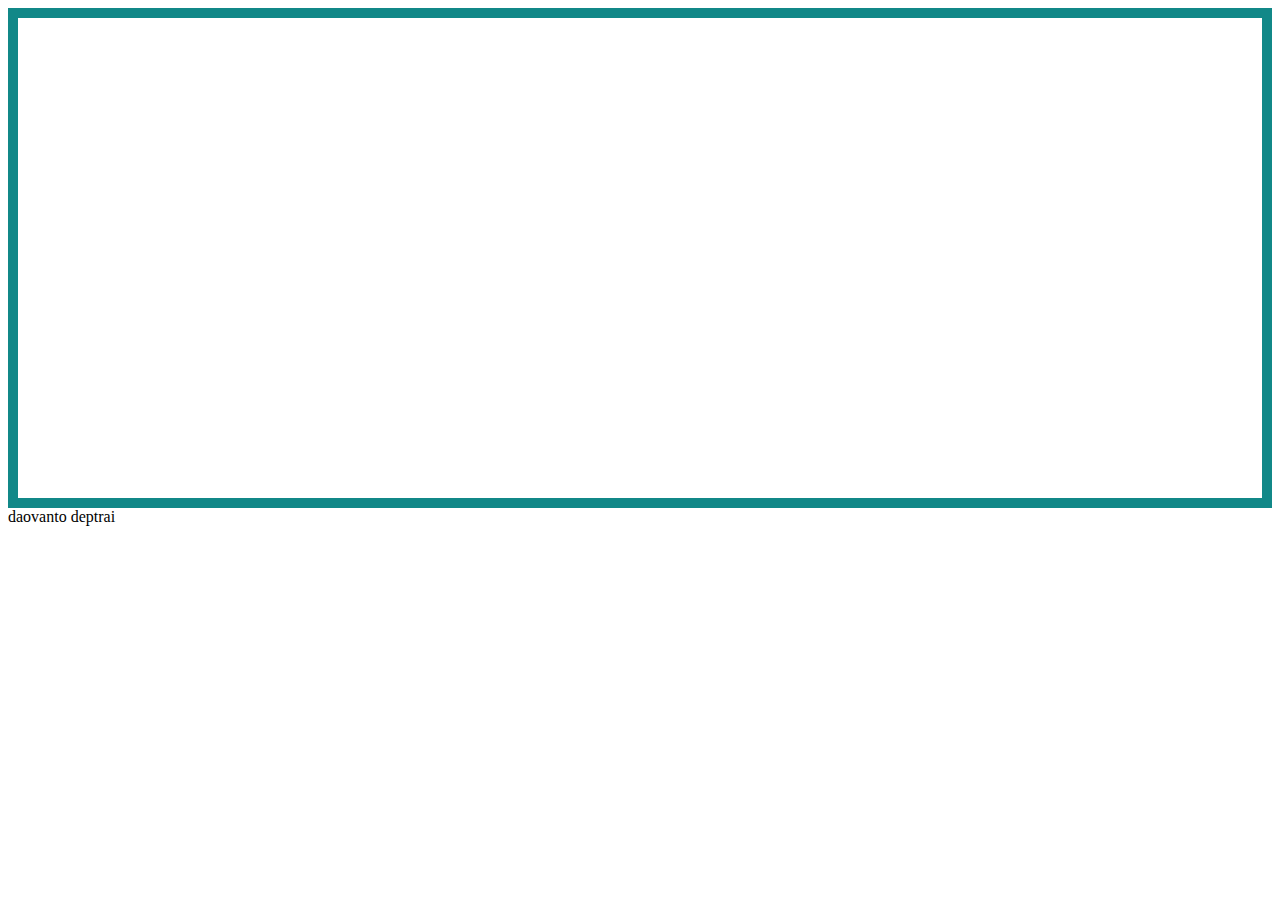
<file: Html/HtmlBackGround/index.html>
<!DOCTYPE html>
<html lang="en">

<head>
    <meta charset="UTF-8">
    <meta http-equiv="X-UA-Compatible" content="IE=edge">
    <meta name="viewport" content="width=device-width, initial-scale=1.0">
    <link rel="stylesheet" href="/Css/CssbackGround-image/style.css">
    <title>Html</title>
</head>

<body>
    <div class="box"></div>
    <div>daovanto deptrai</div>
</body>

</html>
</file>
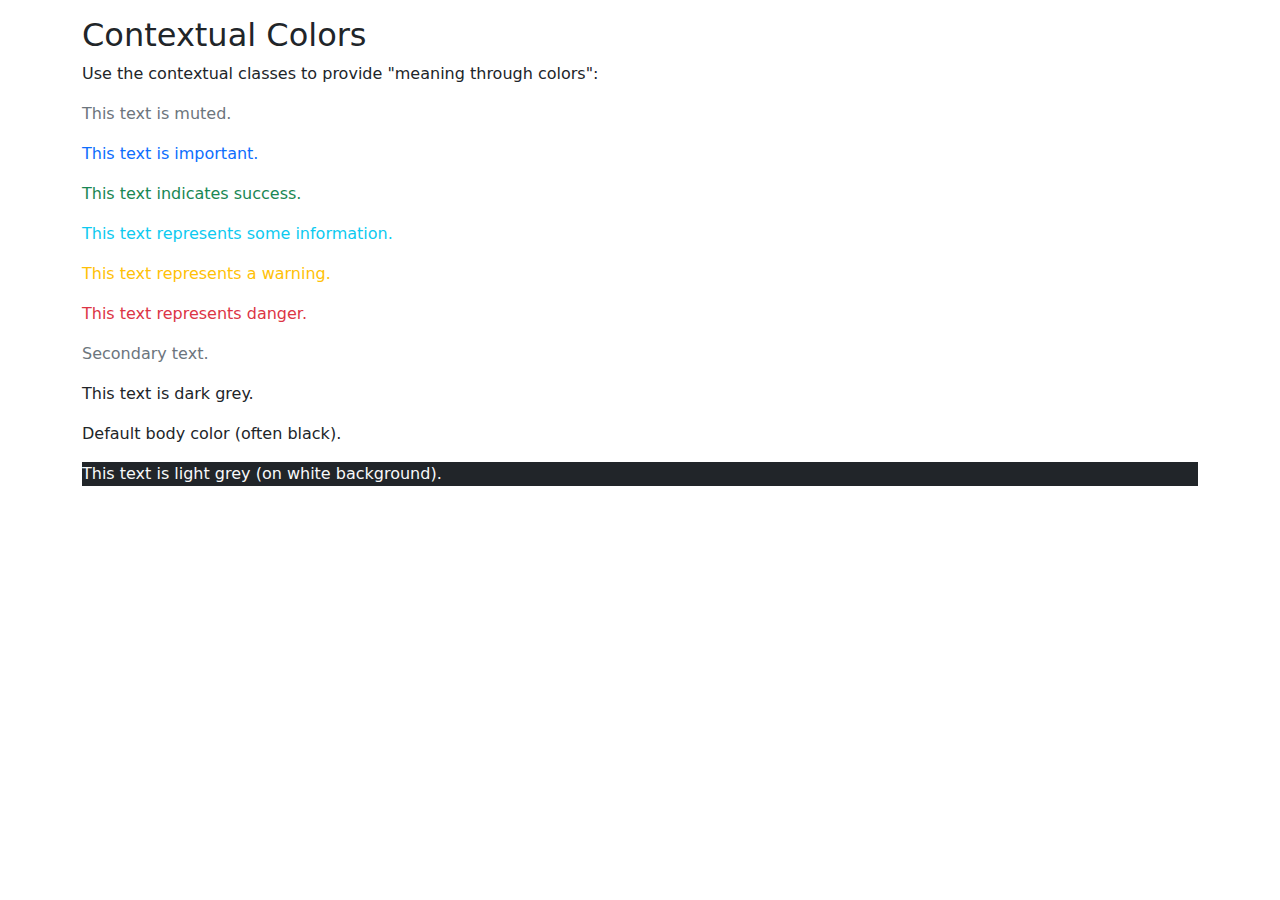
<file: Bootstrap/WorkSpace/Bootstrap5Color/index.html>
<!DOCTYPE html>
<html lang="en">
<head>
    <meta charset="UTF-8">
    <meta http-equiv="X-UA-Compatible" content="IE=edge">
    <meta name="viewport" content="width=device-width, initial-scale=1.0">
    <title>BS5 Color</title>
    <link rel="stylesheet" href="/Bootstrap/css/bootstrap.css">
</head>
<body>
    <div class="container mt-3">
        <h2>Contextual Colors</h2>
        <p>Use the contextual classes to provide "meaning through colors":</p>
        <p class="text-muted">This text is muted.</p>
        <p class="text-primary">This text is important.</p>
        <p class="text-success">This text indicates success.</p>
        <p class="text-info">This text represents some information.</p>
        <p class="text-warning">This text represents a warning.</p>
        <p class="text-danger">This text represents danger.</p>
        <p class="text-secondary">Secondary text.</p>
        <p class="text-dark">This text is dark grey.</p>
        <p class="text-body">Default body color (often black).</p>
        <p class="text-light bg-dark">This text is light grey (on white background).</p>
        <p class="text-white">This text is white (on white background).</p>
      </div>
    </div>
    <script src="/Bootstrap/js/bootstrap.js"></script>
</body>
</html>
</file>
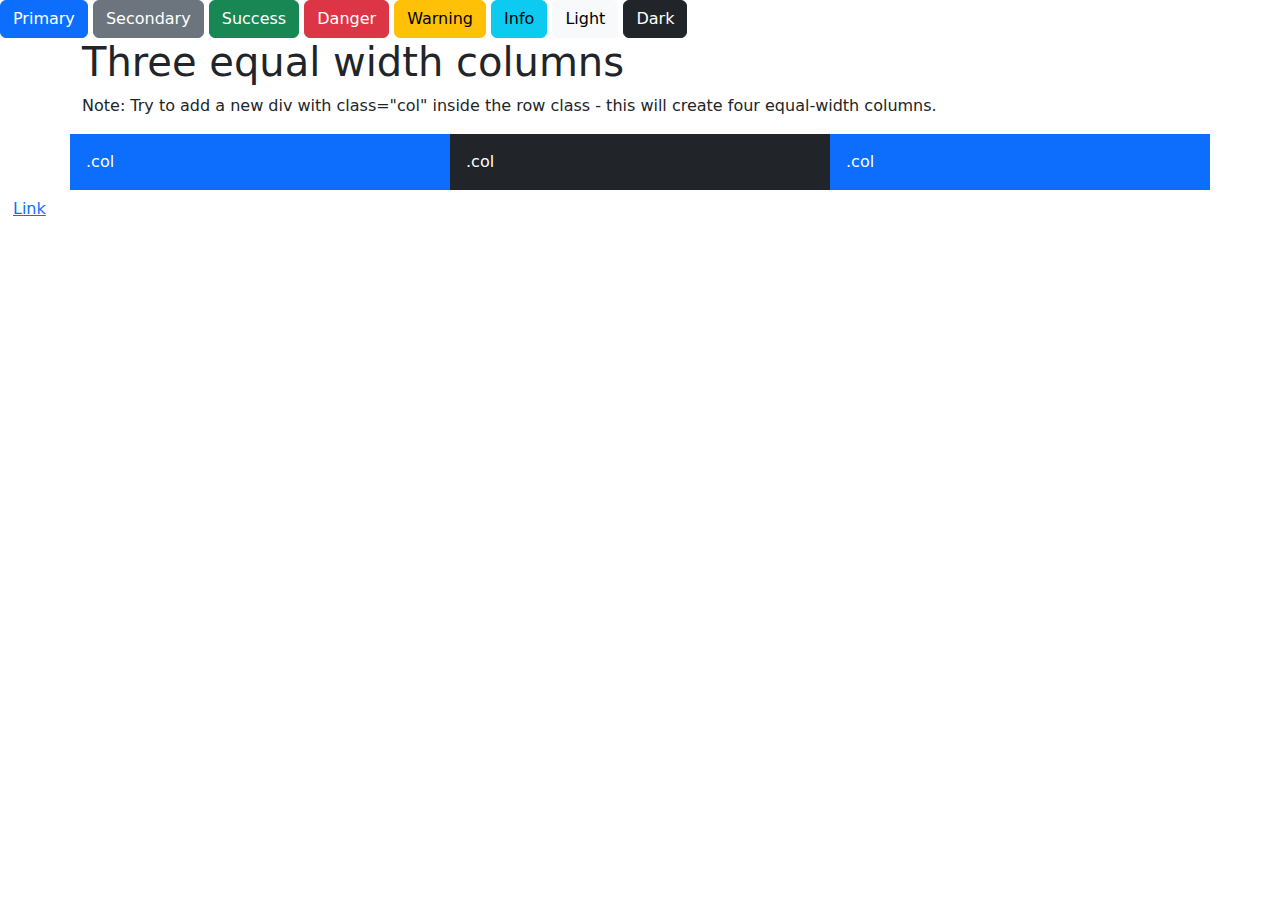
<file: Bootstrap/WorkSpace/BS5GetStarted/index.html>
<!DOCTYPE html>
<html lang="en">
<head>
    <meta charset="UTF-8">
    <meta http-equiv="X-UA-Compatible" content="IE=edge">
    <meta name="viewport" content="width=device-width, initial-scale=1.0">
    <title>Bootstrap demo</title>
    <link rel="stylesheet" href="/Bootstrap/css/bootstrap.css">
</head>
<body>
<button type="button" class="btn btn-primary">Primary</button>
<button type="button" class="btn btn-secondary">Secondary</button>
<button type="button" class="btn btn-success">Success</button>
<button type="button" class="btn btn-danger">Danger</button>
<button type="button" class="btn btn-warning">Warning</button>
<button type="button" class="btn btn-info">Info</button>
<button type="button" class="btn btn-light">Light</button>
<button type="button" class="btn btn-dark">Dark</button>
<div class="container">
    <h1>Three equal width columns</h1>
    <p>Note: Try to add a new div with class="col" inside the row class - this will create four equal-width columns.</p>
    <div class="row">
      <div class="col p-3 bg-primary text-white">.col</div>
      <div class="col p-3 bg-dark text-white">.col</div>
      <div class="col p-3 bg-primary text-white">.col</div>
    </div>
  </div>

<button type="button" class="btn btn-link">Link</button>
<script src="/Bootstrap/js/bootstrap.js"></script>
</body>
</html>
</file>
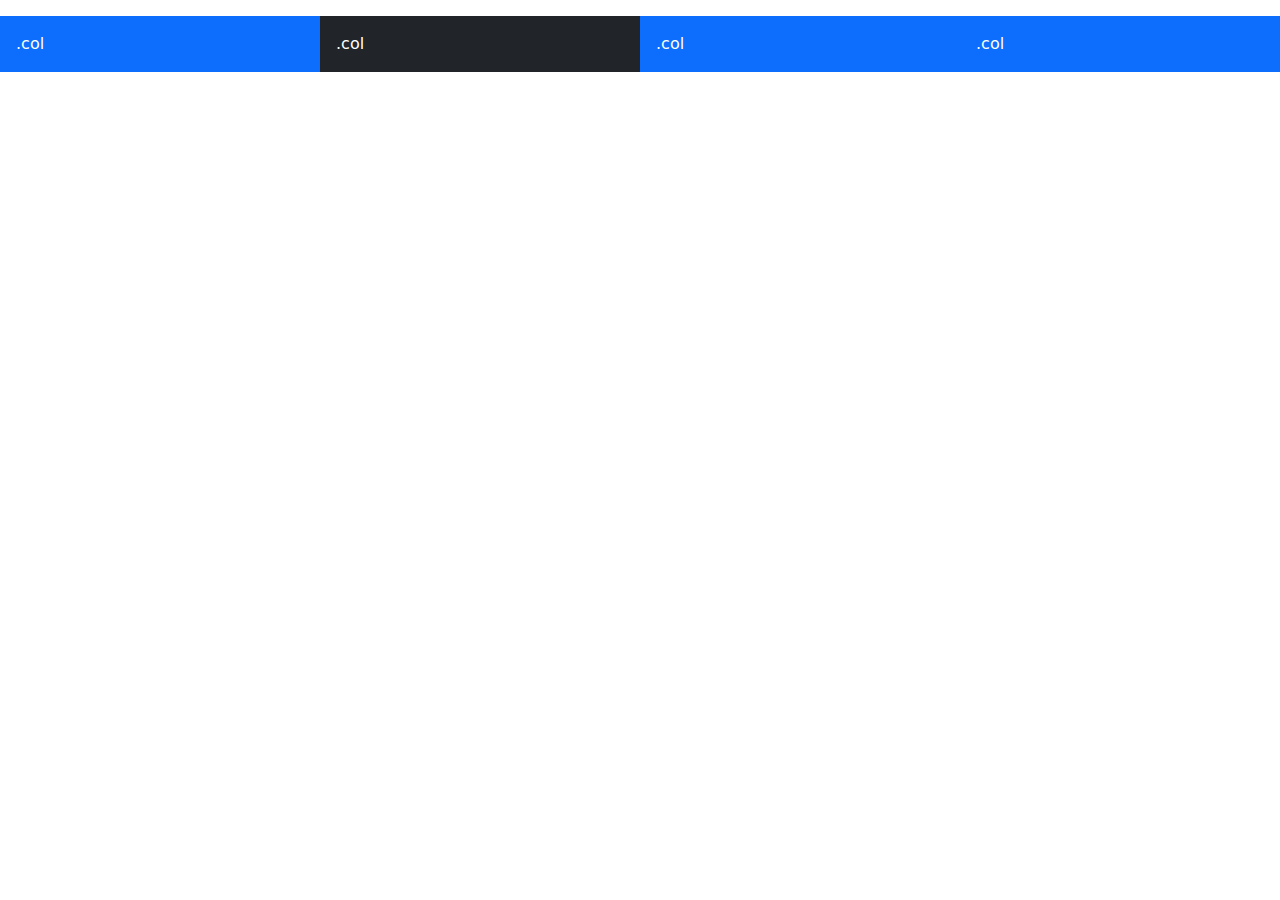
<file: Bootstrap/WorkSpace/BS5GridBasic/index.html>
<!DOCTYPE html>
<html lang="en">
<head>
    <meta charset="UTF-8">
    <meta http-equiv="X-UA-Compatible" content="IE=edge">
    <meta name="viewport" content="width=device-width, initial-scale=1.0">
    <title>BS5GridBasic</title>
    <link rel="stylesheet" href="/Bootstrap/css/bootstrap.css">
</head>
<body>
    <!-- <div class="container-fluid mt-3">
        <h1>Three equal width columns</h1>
        <div class="row">
            <div class="col p-3 bg-primary text-white">.col</div>
            <div class="col p-3 bg-dark text-white">.col</div>
            <div class="col p-3 bg-dark text-white">.col</div>
            <div class="col p-3 bg-primary text-white">.col</div>
        </div>
    </div> -->
    <!-- <div class="container p-5 my-5 border">
        <h1>My First Bootstrap Page</h1>
        <p>This container has a border and some extra padding and margins.</p>
      </div>
      
      <div class="container p-5 my-5 bg-dark text-white">
        <h1>My First Bootstrap Page</h1>
        <p>This container has a dark background color and a white text, and some extra padding and margins.</p>
      </div>
      
      <div class="container p-5 my-5 bg-primary text-white">
        <h1>My First Bootstrap Page</h1>
        <p>This container has a blue background color and a white text, and some extra padding and margins.</p>
      </div> -->
      <div class="container-fluid mt-3">
      <div class="row">
        <div class="col -sm-8 p-3 bg-primary text-white"> .col</div>
        <div class="col -sm-3 p-3 bg-dark text-white">.col</div>
        <div class="col -sm-3 p-3 bg-primary text-white">.col</div>
        <div class="col -sm-3 p-3 bg-primary text-white">.col</div>
      </div>
    </div>
    <script src="/Bootstrap/js/bootstrap.js"></script>
</body>
</html>
</file>
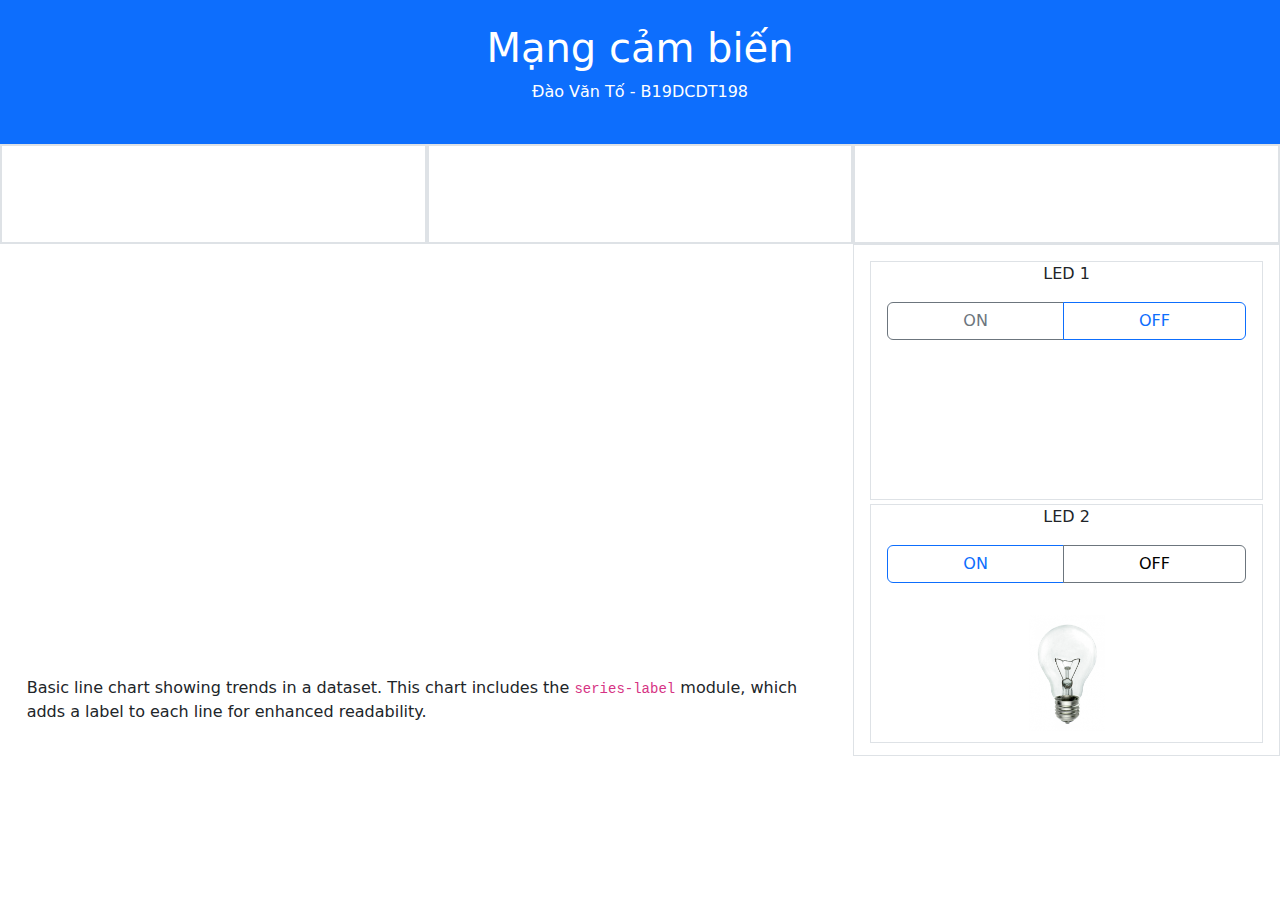
<file: Bootstrap/WorkSpace/BS5IOT/index.html>
<!DOCTYPE html>
<html lang="en">

<head>
    <meta charset="UTF-8">
    <meta http-equiv="X-UA-Compatible" content="IE=edge">
    <meta name="viewport" content="width=device-width, initial-scale=1.0">
    <title>Iot Theme</title>
    <link rel="icon" href="https://cdn-icons-png.flaticon.com/128/6080/6080697.png" type="image/x-icon">
    <link rel="stylesheet" href="/Bootstrap/css/bootstrap.css">
    <link rel="stylesheet" href="Style.css">

</head>

<body>
    <div class="p-4 bg-primary text-white text-center">
        <h1>Mạng cảm biến</h1>
        <p>Đào Văn Tố - B19DCDT198</p>
    </div>
    <div class="container-fluid">
        <div class="row">
            <div class="col-sm-4 p-3 text-white text-center border border-2" id="cotNhietdo">
                Nhiệt Độ
                <p id="nhietdo">29&ordm;C</p>
            </div>
            <div class="col-sm-4 p-3 text-white text-center border border-2" id="cotDoam">
                Độ ẩm
                <p id="doam">80%</p>
            </div>
            <div class="col-sm-4 p-3 text-white text-center border border-2" id="cotAnhsang">
                Ánh sáng
                <p id="anhsang">188 lux </p>
            </div>
        </div>
        <div class="row">
            <div class="col-sm-8 p-3">
                <!-- <button type="button" onclick="show()" id="btnID">Show Img</button> -->
                <!-- <img id="image" src="./Images/fig9.jpg" 
                class="img-fluid" alt=""> -->
                <script src="https://code.highcharts.com/highcharts.js"></script>
                <script src="https://code.highcharts.com/modules/series-label.js"></script>
                <script src="https://code.highcharts.com/modules/exporting.js"></script>
                <script src="https://code.highcharts.com/modules/export-data.js"></script>
                <script src="https://code.highcharts.com/modules/accessibility.js"></script>
                
                <figure class="highcharts-figure">
                  <div id="container"></div>
                  <p class="highcharts-description">
                    Basic line chart showing trends in a dataset. This chart includes the
                    <code>series-label</code> module, which adds a label to each line for
                    enhanced readability.
                  </p>
                </figure>

                <!-- <p class="text text-center text-black-50"> Biểu đồ hiển thị nhiệt độ, độ ẩm, ánh sáng!</p> -->
            </div>
            <div class="col-sm-4 p-3 border border-sucess text-center">
                <div class="hang1 border" id="bgled1">
                    LED 1
                    <div class="row p-3">
                        <div class="btn-group">
                            <button type="button" class="btn btn-outline-secondary" id="led1on">ON</button>
                            <button type="button" class="btn btn-outline-primary " id="led1off">OFF</button>
                        </div>
                    </div>
                </div>
                <div class="hang2 border mt-1" id="bgled2">
                    LED 2
                    <div class="row p-3">
                        <div class="btn-group">
                            <!-- <img src="./Images/bongden.jpg" id="myImage" style="width:30px" alt=""> -->
                            <button type="button" class="btn btn-outline-primary" id="led2on">ON</button>
                            <button type="button" class="btn btn-outline-secondary text-black" id="led2off">OFF</button>
                        </div>
                    </div>
                    <div class="row p-3">
                            <img src="./Images/bongden.jpg" id="myImage" style="width: 100px;" alt="">
                    </div>
                </div>

            </div>
        </div>
    </div>
    </div>
    <script src ="/Bootstrap/js/bootstrap.js"></script>
    <script type="module" src = "./main.js"></script>
    <script type="module" src="./main2.js"></script>
</body>

</html>
</file>
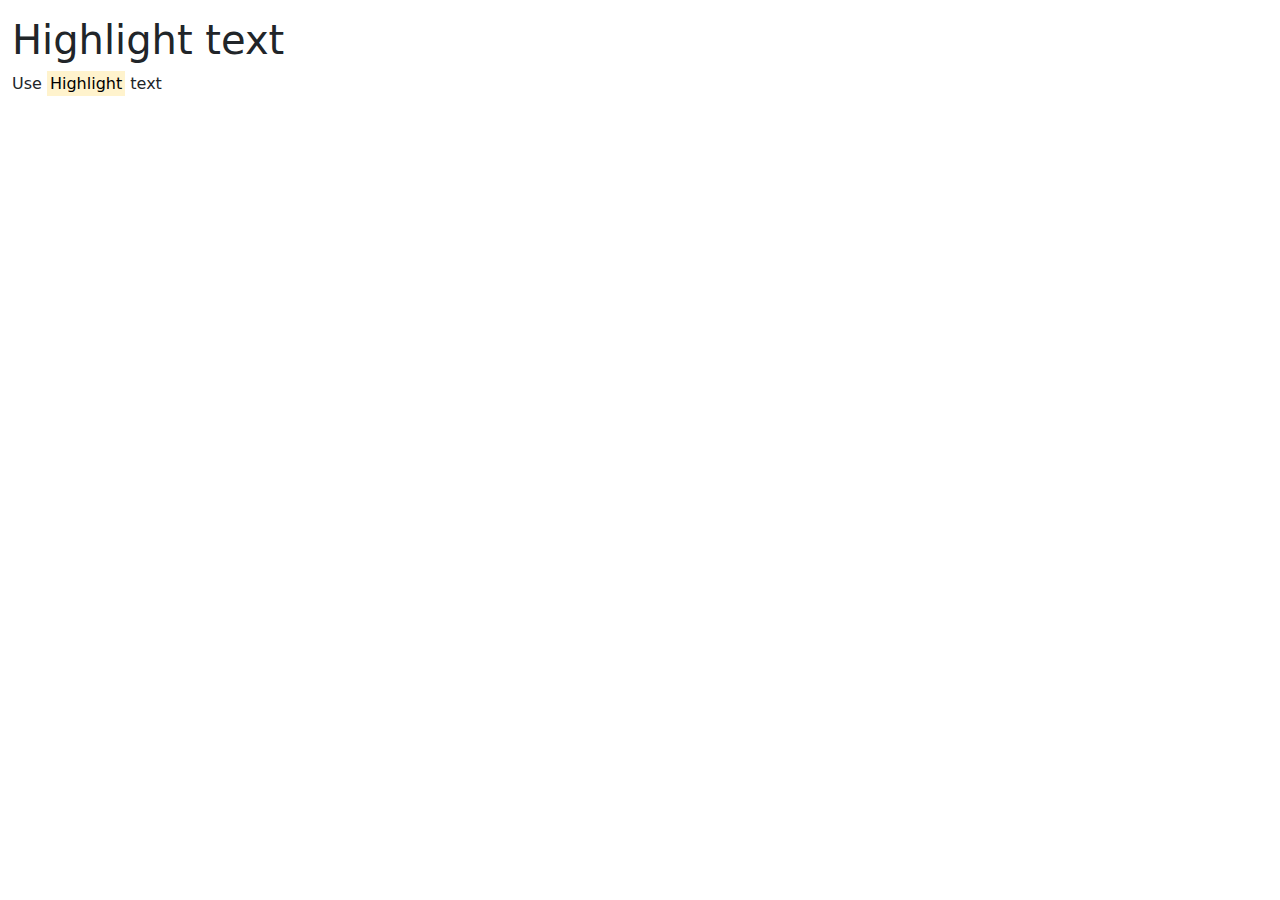
<file: Bootstrap/WorkSpace/BS5Text/index.html>
<!DOCTYPE html>
<html lang="en">
<head>
    <meta charset="UTF-8">
    <meta http-equiv="X-UA-Compatible" content="IE=edge">
    <meta name="viewport" content="width=device-width, initial-scale=1.0">
    <title>My first Bootstrap</title>
    <link rel="stylesheet" href="/Bootstrap/css/bootstrap.css">
</head>
<body>
    <div class="container-fluid mt-3">
        <h1> Highlight text</h1>
        <p>Use <mark> Highlight</mark> text</p>
    </div>
    <script src="/Bootstrap/js/bootstrap.js"></script>
</body>
</html>
</file>
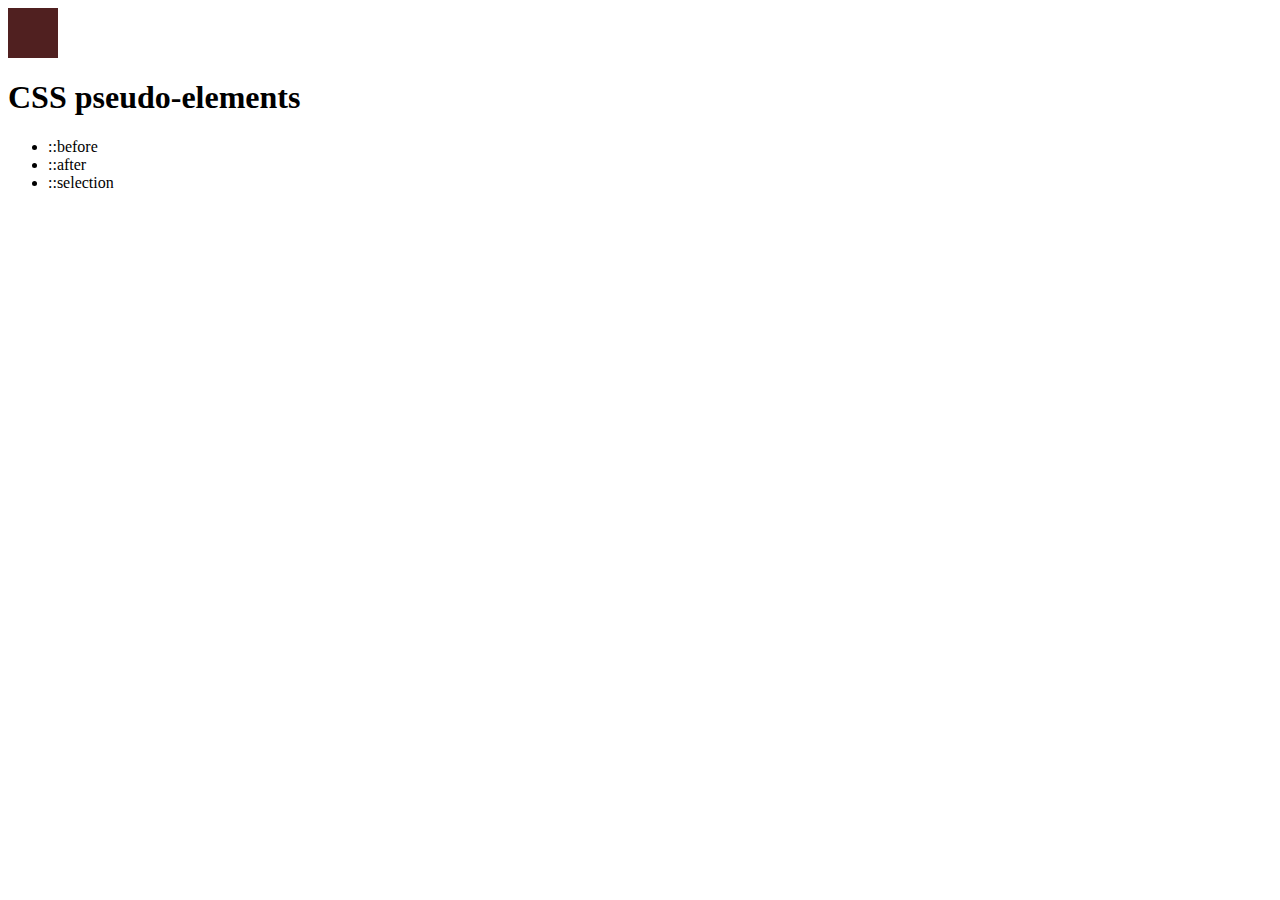
<file: Html/Temp/index1.html>
<!DOCTYPE html>
<html lang="en">
<head>
    <meta charset="UTF-8">
    <meta http-equiv="X-UA-Compatible" content="IE=edge">
    <meta name="viewport" content="width=device-width, initial-scale=1.0">
    <title>Document</title>
    <style>
        .box::before
        {
            content: "";
            display: block;
            width: 50px;
            height: 50px;
            background-color: rgb(80, 32, 32);
        }
        h1::selection
        {
            background-color: red;
        }
    </style>
</head>
<body>
    <div class="box"></div>
    <h1>CSS pseudo-elements</h1>
    <ul>
        <li>::before</li>
        <li>::after</li>
        <li>::selection</li>
    </ul>
</body>
</html>
</file>
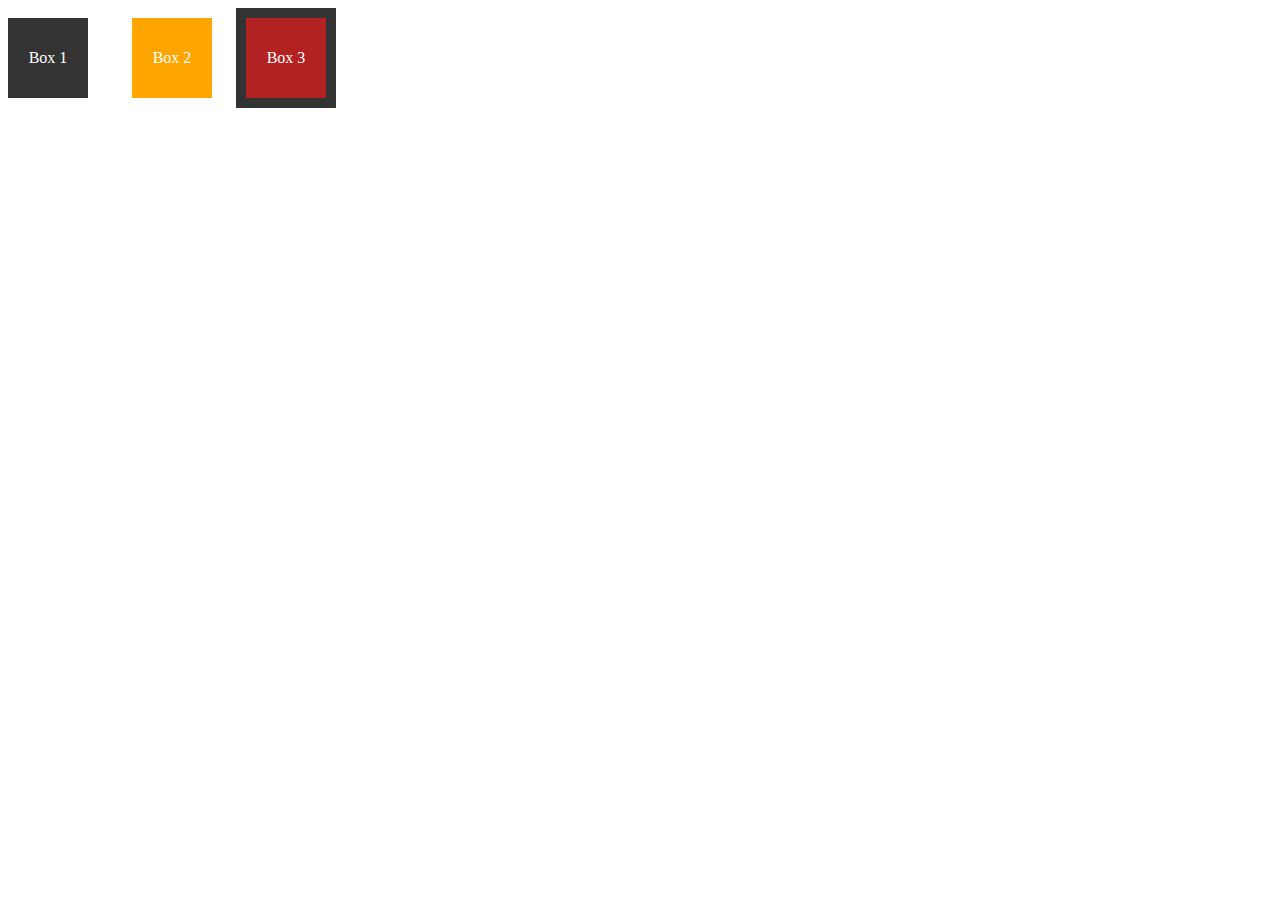
<file: Html/Temp/index2.html>
<!DOCTYPE html>
<html lang="en">
<head>
    <meta charset="UTF-8">
    <meta http-equiv="X-UA-Compatible" content="IE=edge">
    <meta name="viewport" content="width=device-width, initial-scale=1.0">
    <title>Htmlbasic</title>
    <style>
        .box
        {
            width: 60px;
            height: 60px;
            color: #fff;
            display:  inline-flex;
            align-items: center;
            justify-content: center;
        }
        .box1
        {
            background-color: #333;
            padding:10px 10px 10px 10px;
        }
        .box2
        {
            background-color: orange;
            padding: 10px 10px 10px 10px;
            margin: 10px 20px 30px 40px;
        }
        .box3
        {
            background-color: firebrick;            
            padding: 10px 10px 10px 10px;
            border: 10px solid #333;
        }
    </style>
</head>
<body>
    <div class="box box1">Box 1</div>
    <div class="box box2">Box 2</div>
    <div class="box box3">Box 3</div>
</body>
</html>
</file>
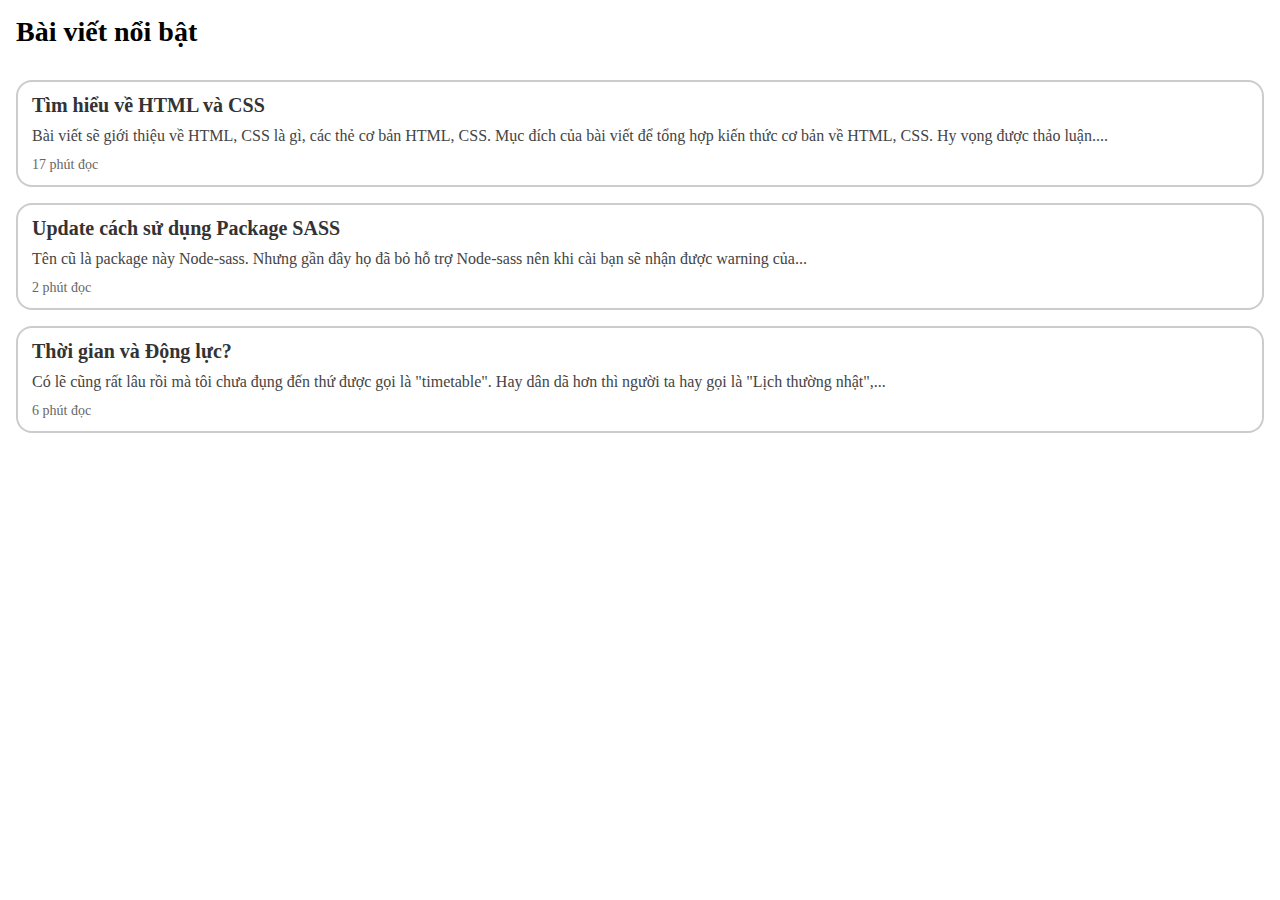
<file: Html/Temp/index3.html>
<!DOCTYPE html>
<html lang="en">

<head>
    <meta charset="UTF-8">
    <meta http-equiv="X-UA-Compatible" content="IE=edge">
    <meta name="viewport" content="width=device-width, initial-scale=1.0">
    <title>Margin</title>
    <link rel="stylesheet" href="Main1.css">
</head>

<body>
    <div class="content">
        <h1 class="heading">Bài viết nổi bật</h1>

        <!-- Thẻ chứa tất cả các bài đăng -->
        <div class="posts-list">
            <!-- Bài đăng 1 -->
            <div class="post-item">
                <h2 class="title">
                    <a href="https://fullstack.edu.vn/blog/tim-hieu-ve-html-va-css.html">Tìm hiểu về HTML và CSS</a>
                </h2>
                <p class="desc">Bài viết sẽ giới thiệu về HTML, CSS là gì, các thẻ cơ bản HTML, CSS. Mục đích của bài
                    viết
                    để
                    tổng hợp kiến thức cơ bản về HTML, CSS. Hy vọng được thảo luận....</p>
                <p class="min-read">17 phút đọc</p>
            </div>

            <!-- Bài đăng 2 -->
            <div class="post-item">
                <h2 class="title">
                    <a href="https://fullstack.edu.vn/blog/update-cach-su-dung-package-sass-1.html">Update cách sử dụng
                        Package SASS</a>
                </h2>
                <p class="desc">Tên cũ là package này Node-sass. Nhưng gần đây họ đã bỏ hỗ trợ Node-sass nên khi cài bạn
                    sẽ
                    nhận
                    được warning của...</p>
                <p class="min-read">2 phút đọc</p>
            </div>

            <!-- Bài đăng 3 -->
            <div class="post-item">
                <h2 class="title">
                    <a href="https://fullstack.edu.vn/blog/thoi-gian-va-dong-luc.html">Thời gian và Động lực?</a>
                </h2>
                <p class="desc">Có lẽ cũng rất lâu rồi mà tôi chưa đụng đến thứ được gọi là "timetable". Hay dân dã hơn
                    thì
                    người ta hay gọi là "Lịch thường nhật",...</p>
                <p class="min-read">6 phút đọc</p>
            </div>
        </div>
    </div>
</body>

</html>
</file>
<file: Css/CssbackGround-image/style.css>
.box {
  height: 500px;
  background-image: url(https://scontent.fhan18-1.fna.fbcdn.net/v/t39.30808-6/295244360_3501650960122001_6780337181003502772_n.jpg?_nc_cat=102&ccb=1-7&_nc_sid=09cbfe&_nc_ohc=mbKuX_fSmGwAX_IrCTb&_nc_ht=scontent.fhan18-1.fna&oh=00_AT94tuciQ4gG9nhA9TCYM3hDgdkS_-unZ32DpXQdEROxYg&oe=630BF650);
  background-repeat: repeat-y;
/* background-size: contain; cover */
    background-size: contain;
    padding: 20px;
    background-repeat: no-repeat;
    border: 10px solid #188;
    box-sizing: border-box;
    background-position: center;
    /* background-position: top 20px right 18px; */
}
</file>
<file: Bootstrap/WorkSpace/BS5IOT/Style.css>
.hang1
{
    width: 100%;
    height: 50%;
}
.hang2
{
    width: 100%;
    height: 50%;
}
.fix
{
    margin-top: 58px;
}
#container {
    height: 400px;
  }
#myImage{
  margin-left: auto;
  margin-right: auto;
}
  .highcharts-figure,
  .highcharts-data-table table {
    min-width: 360px;
    max-width: 800px;
    margin: 1em auto;
  }
  
  .highcharts-data-table table {
    font-family: Verdana, sans-serif;
    border-collapse: collapse;
    border: 1px solid #ebebeb;
    margin: 10px auto;
    text-align: center;
    width: 100%;
    max-width: 500px;
  }
  
  .highcharts-data-table caption {
    padding: 1em 0;
    font-size: 1.2em;
    color: #555;
  }
  
  .highcharts-data-table th {
    font-weight: 600;
    padding: 0.5em;
  }
  
  .highcharts-data-table td,
  .highcharts-data-table th,
  .highcharts-data-table caption {
    padding: 0.5em;
  }
  
  .highcharts-data-table thead tr,
  .highcharts-data-table tr:nth-child(even) {
    background: #f8f8f8;
  }
  
  .highcharts-data-table tr:hover {
    background: #f1f7ff;
  }
/* #image{
  display: none;
} */
</file>
<file: Html/Temp/Main1.css>
/* Hãy mở tab TRÌNH DUYỆT để xem thay đổi trực quan */

* {
  margin: 0;
  padding: 0;
}

html {
  font-size: 62.5%;
}

.content {
  padding: 16px;
}

.heading {
  font-size: 2.8rem;
}

.post-item {
  padding: 12px 14px;
  border: 2px solid #ccc;

  /* Bo tròn góc 16px */
  border-radius: 16px;
}

.post-item .title a {
  color: #333;
  font-size: 2rem;
  text-decoration: none;
}

.post-item .desc {
  font-size: 1.6rem;
  color: #444;
}
.post-item .min-read {
  font-size: 1.4rem;
  color: #666;
}
.posts-list {
  margin-top: 32px;
}
.post-item {
  margin-bottom: 16px;
}
.post-item .desc {
  margin-top: 10px;
}
.post-item .min-read {
  margin-top: 12px;
}
</file>
